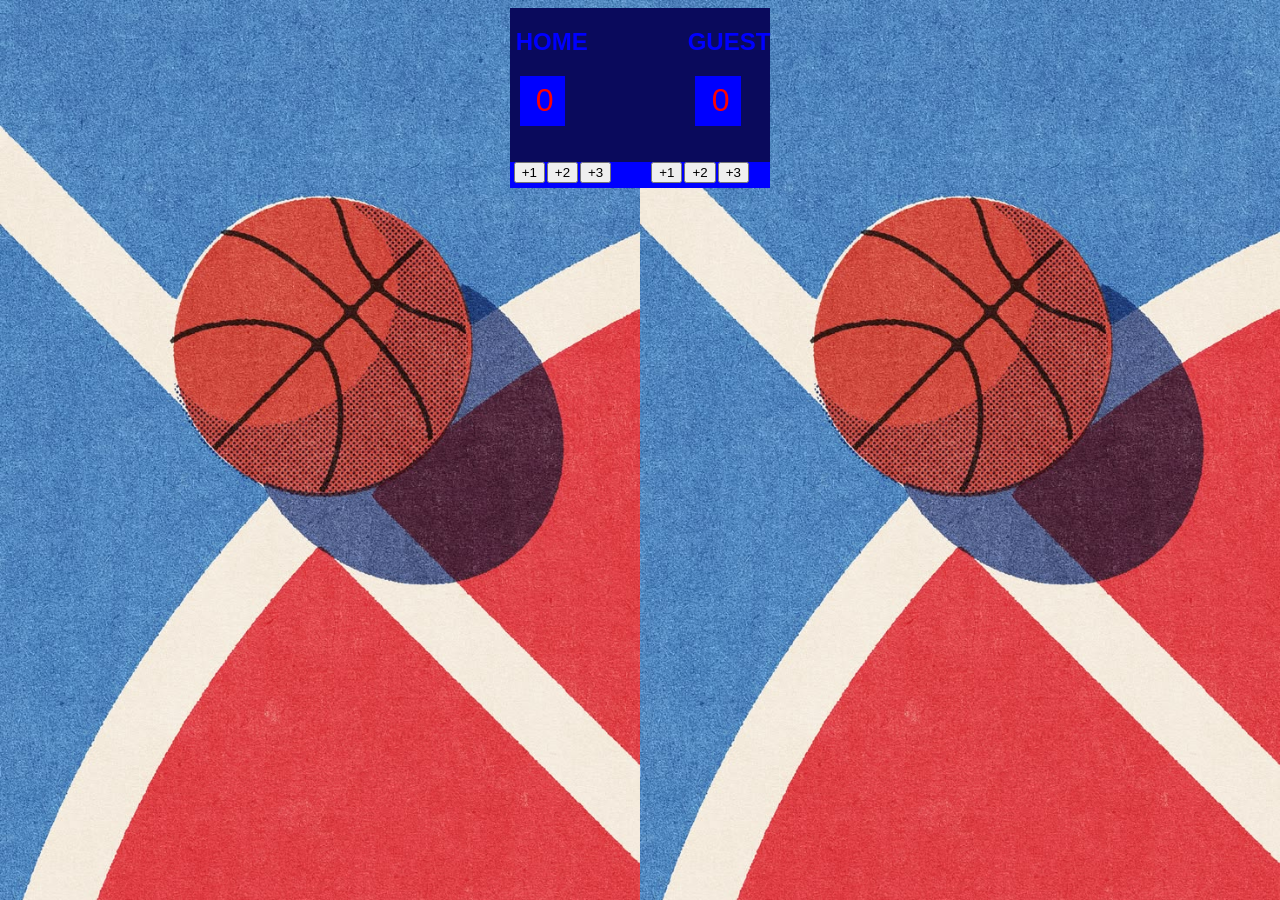
<file: index.html>
<!DOCTYPE html>
<html lang="en">
<head>
    <meta charset="UTF-8">
    <meta name="viewport" content="width=device-width, initial-scale=1.0">
    <title>Basketball scoreboard</title>
    <link rel="stylesheet" href="basketball.css">
    <link href="https://fonts.cdnfonts.com/css/cursed-timer-ulil" rel="stylesheet">

</head>
<body>
    <div class="container">
      <div  class="heading">
            <h2>HOME</h2>
            <h2>GUEST</h2>
      </div>
      <div  style="display: flex; gap: 130px; padding-left: 10px;"  class="score" >
            <span id="add-el">0</span>
            <span id="add1-el">0</span>
      </div>
         <br>
         <br>
         <div class="button-wrapper">
                <div class="button-group">
                        <button onclick="add()">+1</button>
                        <button onclick="add2()">+2</button>
                        <button onclick="add3()">+3</button>
                </div>
                <div class="button-group">
                        <button onclick="add1G()">+1</button>
                        <button onclick="add2G()">+2</button>
                        <button onclick="add3G()">+3</button>
                </div>
         </div>
</div>
    <script src="basketball.js"></script>
    
</body>
</html>
</file>
<file: basketball.css>
body{
    background-image: url(Blauwe\ Basketbalveld\ Poster.jpg);
  background-repeat: repeat;
    background-size: 50% auto;
       font-family: 'Cursed Timer ULiL', sans-serif;
       display: flex;
       justify-content: center;
       
}
.container{
    text-align: center;
    background-color: rgb(10, 10, 92);
    justify-content: center;
    align-items: center;

}
.heading{
    color: blue;
    display: flex;
    gap: 100px;
    padding-left: 6px;
    
}
#add-el{
     height: 50px; 
     width: 40px;
    display: flex;
    justify-content: center;
    align-items: center;
      color: red;
    background-color: blue;
    font-size: xx-large;
    padding-left: 5px;
}
#add1-el{
    height: 50px; 
     width: 40px;
    display: flex;
    justify-content: center;
    align-items: center;
      color: red;
    background-color: blue;
    font-size: xx-large;
    padding-left: 6px;
     
}


.button-wrapper{
    display: flex;
    gap: 40px;
    padding-left:4px;
    padding-bottom: 5px;
    padding-right: 4px;
    
    background-color: blue;
    color: blue;
    
    
}
.button-group{
    display: flex;
    gap: 2px;
    border-radius: 30px;

}
</file>
